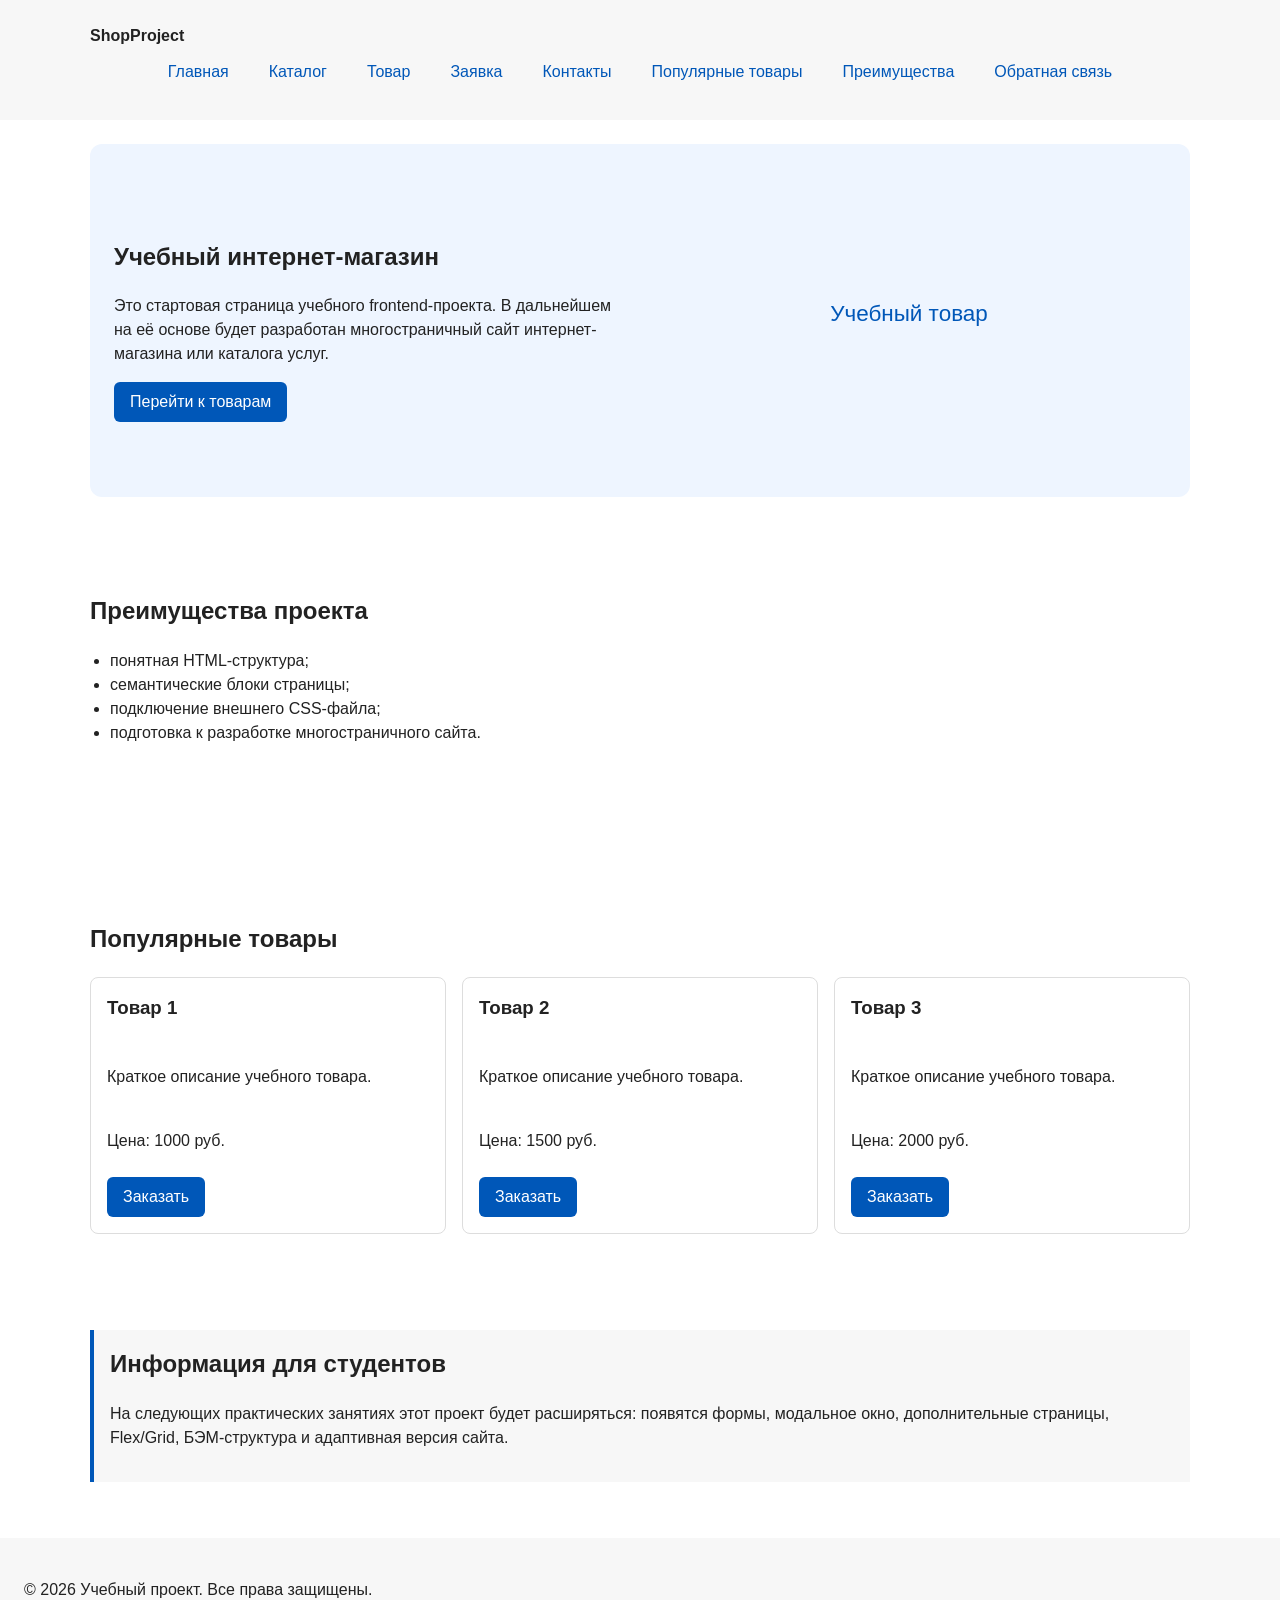
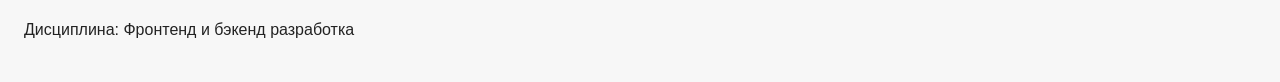
<file: index.html>
﻿<!DOCTYPE html>
<html lang="ru">
<head>
    <meta charset="UTF-8">
    <meta name="viewport" content="width=device-width, initial-scale=1.0">
  <meta name="description" content="Главная страница учебного интернет-магазина ShopProject.">
    <title>Учебный интернет-магазин</title>
    <link rel="stylesheet" href="css/style.css">
  <link rel="stylesheet" href="css/responsive.css">
    <script src="js/main.js" defer></script>
</head>
<body>
  <a class="skip-link" href="#main">Перейти к основному содержимому</a>

  <!-- Шапка сайта -->
  <header class="site-header">
    <div class="site-header__inner">
      <a class="site-header__logo" href="index.html">ShopProject</a>
      <nav class="site-nav" aria-label="Основная навигация">
        <ul class="site-nav__list">
          <li><a class="site-nav__link" href="index.html" aria-current="page">Главная</a></li>
          <li><a class="site-nav__link" href="catalog.html">Каталог</a></li>
          <li><a class="site-nav__link" href="product.html">Товар</a></li>
          <li><a class="site-nav__link" href="order.html">Заявка</a></li>
          <li><a class="site-nav__link" href="contacts.html">Контакты</a></li>
          <li><a class="site-nav__link" href="index.html#popular">Популярные товары</a></li>
          <li><a class="site-nav__link" href="index.html#advantages">Преимущества</a></li>
          <li><a class="site-nav__link" href="index.html#contacts">Обратная связь</a></li>
        </ul>
      </nav>
    </div>
  </header>

  <!-- Основное содержимое страницы -->
  <main id="main">

    <!-- Hero-блок -->
    <section class="hero">
        <div class="hero__content">
          <h1>Учебный интернет-магазин</h1>
          <p>
            Это стартовая страница учебного frontend-проекта.
            В дальнейшем на её основе будет разработан многостраничный сайт
            интернет-магазина или каталога услуг.
          </p>
          <a class="button" href="#popular">Перейти к товарам</a>
        </div>
        <picture class="hero__picture">
          <source srcset="images/product.svg" type="image/svg+xml">
          <img
            src="images/product.svg"
            alt="Каталог учебных товаров"
            width="640"
            height="360"
            loading="lazy"
            class="hero__image"
          >
        </picture>
      </section>

    <!-- Блок преимуществ -->
    <section class="section advantages" id="advantages">
      <h2 class="section__title">Преимущества проекта</h2>
      <ul class="advantages__list">
        <li>понятная HTML-структура;</li>
        <li>семантические блоки страницы;</li>
        <li>подключение внешнего CSS-файла;</li>
        <li>подготовка к разработке многостраничного сайта.</li>
      </ul>
    </section>

    <!-- Блок популярных товаров -->
    <section class="section" id="popular">
      <h2 class="section__title">Популярные товары</h2>

      <div class="products-grid">

      <article class="product-card">
        <h3 class="product-card__title">Товар 1</h3>
        <p>Краткое описание учебного товара.</p>
        <p>Цена: 1000 руб.</p>
        <button class="button product-card__button" type="button" data-product="Товар 1">
            Заказать
        </button>
      </article>

      <article class="product-card">
        <h3 class="product-card__title">Товар 2</h3>
        <p>Краткое описание учебного товара.</p>
        <p>Цена: 1500 руб.</p>
        <button class="button product-card__button" type="button" data-product="Товар 2">
            Заказать
        </button>
      </article>

      <article class="product-card">
        <h3 class="product-card__title">Товар 3</h3>
        <p>Краткое описание учебного товара.</p>
        <p>Цена: 2000 руб.</p>
        <button class="button product-card__button" type="button" data-product="Товар 3">
            Заказать
        </button>
      </article>
      </div>
    </section>

    <!-- Дополнительный информационный блок -->
    <aside class="info-panel">
      <h2 class="section__title">Информация для студентов</h2>
      <p>
        На следующих практических занятиях этот проект будет расширяться:
        появятся формы, модальное окно, дополнительные страницы,
        Flex/Grid, БЭМ-структура и адаптивная версия сайта.
      </p>
    </aside>

  </main>

<!-- Модальное окно с формой заявки -->
<dialog class="order-dialog" id="order-dialog" aria-labelledby="order-dialog-title">
    <h2 id="order-dialog-title">Оформление заявки</h2>

    <form class="order-form" id="order-form" action="#" method="post" novalidate>
        <!-- Скрытое поле для выбранного товара -->
        <input id="selected-product" name="selected-product" type="hidden">

        <div class="order-form__field">
        <label class="order-form__label" for="order-name">Имя</label>
        <input
            id="order-name" class="order-form__input"
            name="name"
            type="text"
            placeholder="Введите ваше имя"
            minlength="2"
            autocomplete="given-name"
            required
        >
        </div>

        <div class="order-form__field">
        <label class="order-form__label" for="order-email">E-mail</label>
        <input
            id="order-email" class="order-form__input"
            name="email"
            type="email"
            placeholder="example@mail.ru"
            autocomplete="email"
            required
        >
        </div>

        <div class="order-form__field">
        <label class="order-form__label" for="order-phone">Телефон</label>
        <input
            id="order-phone" class="order-form__input"
            name="phone"
            type="tel"
            inputmode="tel"
            placeholder="+7 (900) 000-00-00"
            pattern="^\+7 \(\d{3}\) \d{3}-\d{2}-\d{2}$"
            required
        >
        <small class="order-form__hint">Формат: +7 (900) 000-00-00</small>
        </div>

        <div class="order-form__field">
        <label class="order-form__label" for="order-date">Дата связи</label>
        <input id="order-date" class="order-form__input" name="date" type="date">
        </div>

        <div class="order-form__field">
        <label class="order-form__label" for="order-topic">Тема заявки</label>
        <select id="order-topic" class="order-form__select" name="topic" required>
            <option value="">Выберите тему</option>
            <option value="product">Заказ товара</option>
            <option value="consultation">Консультация</option>
            <option value="delivery">Доставка</option>
        </select>
        </div>

        <div class="order-form__field">
        <label class="order-form__label" for="order-comment">Комментарий</label>
        <textarea
            id="order-comment" class="order-form__textarea"
            name="comment"
            rows="4"
            placeholder="Укажите дополнительную информацию"
        ></textarea>
        </div>

        <div class="order-form__field order-form__field--checkbox">
        <label>
            <input id="order-agreement" name="agreement" type="checkbox" required>
            Я согласен на обработку данных
        </label>
        </div>

        <div class="order-form__actions">
        <button type="button" id="close-order-dialog">Закрыть</button>
        <button type="submit">Отправить заявку</button>
        </div>
    </form>
    </dialog>

    <!-- Сообщение об успешной отправке -->
    <p class="order-form__success" id="success-message" hidden>
    Форма успешно отправлена!
    </p>
  <!-- Подвал сайта -->
  <footer class="site-footer" id="contacts">
    <p>&copy; 2026 Учебный проект. Все права защищены.</p>
    <p>Дисциплина: Фронтенд и бэкенд разработка</p>
  </footer>

</body>
</html>
</file>
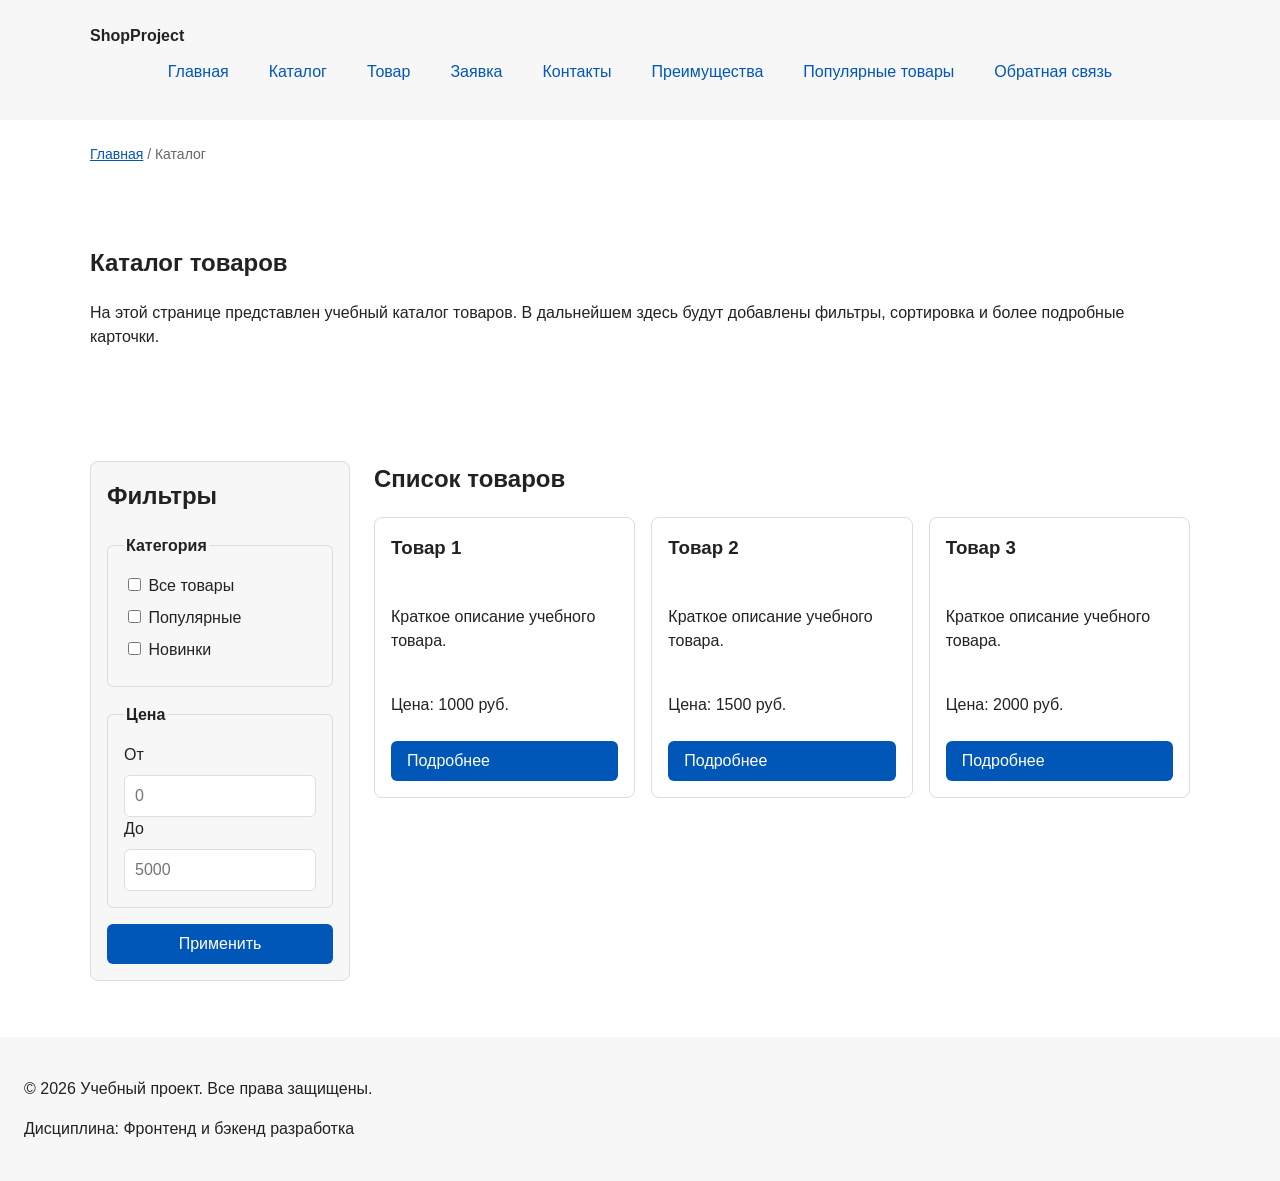
<file: catalog.html>
﻿<!DOCTYPE html>
<html lang="ru">
<head>
  <meta charset="UTF-8">
  <meta name="viewport" content="width=device-width, initial-scale=1.0">
  <meta name="description" content="Каталог товаров учебного интернет-магазина.">
  <title>Каталог товаров – Учебный интернет-магазин</title>
  <link rel="stylesheet" href="css/style.css">
  <link rel="stylesheet" href="css/responsive.css">
  <script src="js/main.js" defer></script>
</head>
<body>
  <a class="skip-link" href="#main">Перейти к основному содержимому</a>

  <!-- Шапка сайта -->
  <header class="site-header">
    <div class="site-header__inner">
      <a class="site-header__logo" href="index.html">ShopProject</a>
      <nav class="site-nav" aria-label="Основная навигация">
        <ul class="site-nav__list">
          <li><a class="site-nav__link" href="index.html">Главная</a></li>
          <li><a class="site-nav__link" href="catalog.html" aria-current="page">Каталог</a></li>
          <li><a class="site-nav__link" href="product.html">Товар</a></li>
          <li><a class="site-nav__link" href="order.html">Заявка</a></li>
          <li><a class="site-nav__link" href="contacts.html">Контакты</a></li>
          <li><a class="site-nav__link" href="index.html#advantages">Преимущества</a></li>
          <li><a class="site-nav__link" href="index.html#popular">Популярные товары</a></li>
          <li><a class="site-nav__link" href="index.html#contacts">Обратная связь</a></li>
        </ul>
      </nav>
    </div>
  </header>

  <!-- Основное содержимое страницы -->
  <main id="main">

    <!-- Хлебные крошки -->
    <nav class="breadcrumbs" aria-label="Хлебные крошки">
      <a class="breadcrumbs__link" href="index.html">Главная</a>
      <span class="breadcrumbs__current">Каталог</span>
    </nav>

    <!-- Заголовок раздела -->
    <section class="section">
      <h1 class="section__title">Каталог товаров</h1>
      <p>
        На этой странице представлен учебный каталог товаров.
        В дальнейшем здесь будут добавлены фильтры, сортировка
        и более подробные карточки.
      </p>
    </section>

    <!-- Список товаров -->
    <section class="catalog-layout">
      <aside class="catalog-filters">
        <h2 class="section__title">Фильтры</h2>
        <form class="catalog-filters__form" action="#" method="get">
          <fieldset class="catalog-filters__fieldset">
            <legend class="catalog-filters__legend">Категория</legend>
            <label class="catalog-filters__label"><input type="checkbox" name="category" value="all"> Все товары</label>
            <label class="catalog-filters__label"><input type="checkbox" name="category" value="popular"> Популярные</label>
            <label class="catalog-filters__label"><input type="checkbox" name="category" value="new"> Новинки</label>
          </fieldset>
          <fieldset class="catalog-filters__fieldset">
            <legend class="catalog-filters__legend">Цена</legend>
            <label class="catalog-filters__label" for="price-from">От</label>
            <input id="price-from" name="price-from" class="catalog-filters__input" type="number" min="0" placeholder="0">
            <label class="catalog-filters__label" for="price-to">До</label>
            <input id="price-to" name="price-to" class="catalog-filters__input" type="number" min="0" placeholder="5000">
          </fieldset>
          <button class="button" type="submit">Применить</button>
        </form>
      </aside>

      <section class="catalog-layout__products">
        <h2 class="section__title">Список товаров</h2>

        <div class="products-grid">

      <article class="product-card">
        <h3 class="product-card__title">Товар 1</h3>
        <p>Краткое описание учебного товара.</p>
        <p>Цена: 1000 руб.</p>
        <a class="button" href="index.html#popular">Подробнее</a>
      </article>

      <article class="product-card">
        <h3 class="product-card__title">Товар 2</h3>
        <p>Краткое описание учебного товара.</p>
        <p>Цена: 1500 руб.</p>
        <a class="button" href="index.html#popular">Подробнее</a>
      </article>

      <article class="product-card">
        <h3 class="product-card__title">Товар 3</h3>
        <p>Краткое описание учебного товара.</p>
        <p>Цена: 2000 руб.</p>
        <a class="button" href="index.html#popular">Подробнее</a>
      </article>
        </div>
      </section>
    </section>

  </main>

  <!-- Подвал сайта -->
  <footer class="site-footer">
    <p>&copy; 2026 Учебный проект. Все права защищены.</p>
    <p>Дисциплина: Фронтенд и бэкенд разработка</p>
  </footer>

</body>
</html>
</file>
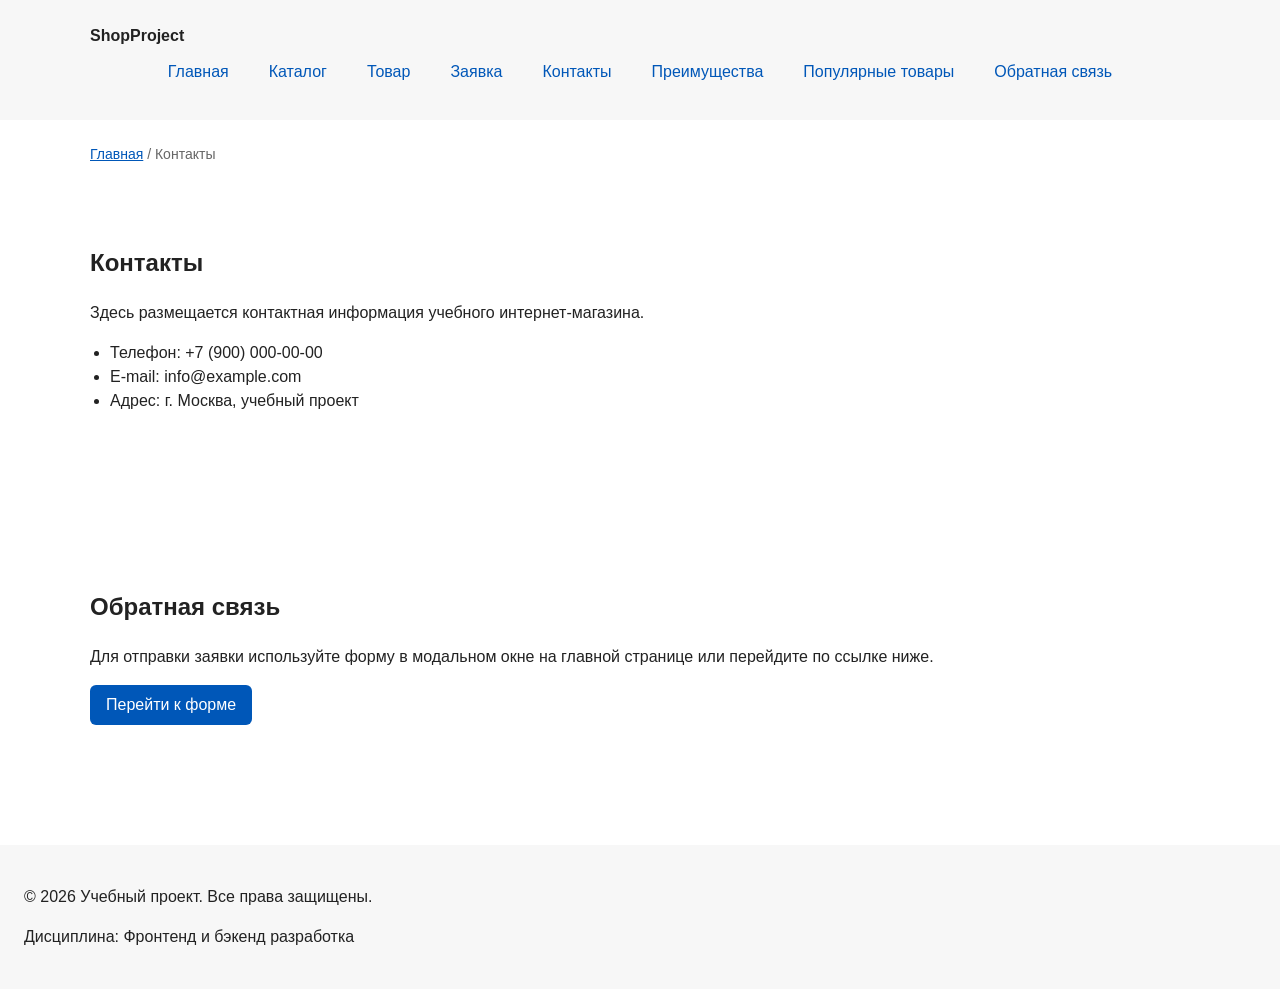
<file: contacts.html>
﻿<!DOCTYPE html>
<html lang="ru">
<head>
  <meta charset="UTF-8">
  <meta name="viewport" content="width=device-width, initial-scale=1.0">
  <meta name="description" content="Контактная информация учебного интернет-магазина.">
  <title>Контакты – Учебный интернет-магазин</title>
  <link rel="stylesheet" href="css/style.css">
  <link rel="stylesheet" href="css/responsive.css">
  <script src="js/main.js" defer></script>
</head>
<body>
  <a class="skip-link" href="#main">Перейти к основному содержимому</a>

  <!-- Шапка сайта -->
  <header class="site-header">
    <div class="site-header__inner">
      <a class="site-header__logo" href="index.html">ShopProject</a>
      <nav class="site-nav" aria-label="Основная навигация">
        <ul class="site-nav__list">
          <li><a class="site-nav__link" href="index.html">Главная</a></li>
          <li><a class="site-nav__link" href="catalog.html">Каталог</a></li>
          <li><a class="site-nav__link" href="product.html">Товар</a></li>
          <li><a class="site-nav__link" href="order.html">Заявка</a></li>
          <li><a class="site-nav__link" href="contacts.html" aria-current="page">Контакты</a></li>
          <li><a class="site-nav__link" href="index.html#advantages">Преимущества</a></li>
          <li><a class="site-nav__link" href="index.html#popular">Популярные товары</a></li>
          <li><a class="site-nav__link" href="index.html#contacts">Обратная связь</a></li>
        </ul>
      </nav>
    </div>
  </header>

  <!-- Основное содержимое страницы -->
  <main id="main">

    <!-- Хлебные крошки -->
    <nav class="breadcrumbs" aria-label="Хлебные крошки">
      <a class="breadcrumbs__link" href="index.html">Главная</a>
      <span class="breadcrumbs__current">Контакты</span>
    </nav>

    <!-- Контактная информация -->
    <section class="section contacts">
      <h1 class="section__title">Контакты</h1>
      <p>
        Здесь размещается контактная информация учебного интернет-магазина.
      </p>
      <ul class="contacts__list">
        <li>Телефон: +7 (900) 000-00-00</li>
        <li>E-mail: info@example.com</li>
        <li>Адрес: г. Москва, учебный проект</li>
      </ul>
    </section>

    <!-- Обратная связь -->
    <section class="section" id="feedback">
      <h2 class="section__title">Обратная связь</h2>
      <p>
        Для отправки заявки используйте форму в модальном окне
        на главной странице или перейдите по ссылке ниже.
      </p>
      <a class="button" href="index.html#contacts">Перейти к форме</a>
    </section>

  </main>

  <!-- Подвал сайта -->
  <footer class="site-footer">
    <p>&copy; 2026 Учебный проект. Все права защищены.</p>
    <p>Дисциплина: Фронтенд и бэкенд разработка</p>
  </footer>

</body>
</html>
</file>
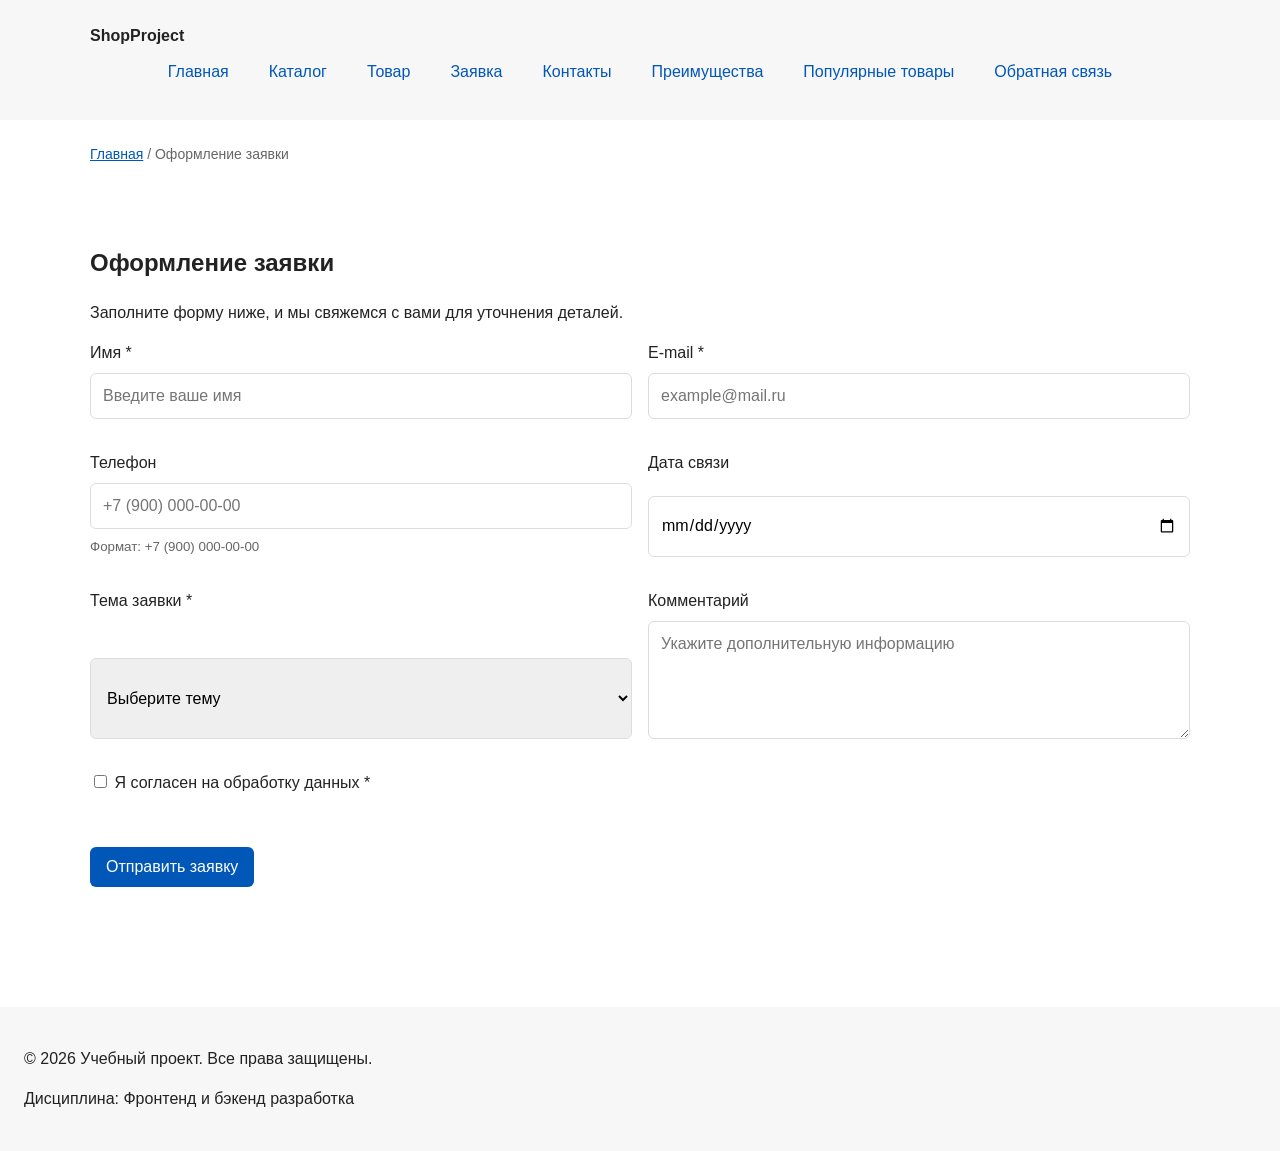
<file: order.html>
﻿<!DOCTYPE html>
<html lang="ru">
<head>
  <meta charset="UTF-8">
  <meta name="viewport" content="width=device-width, initial-scale=1.0">
  <meta name="description" content="Страница оформления заявки учебного интернет-магазина.">
  <title>Оформление заявки – Учебный интернет-магазин</title>
  <link rel="stylesheet" href="css/style.css">
  <link rel="stylesheet" href="css/responsive.css">
  <script src="js/main.js" defer></script>
</head>
<body>
  <a class="skip-link" href="#main">Перейти к основному содержимому</a>

  <!-- Шапка сайта -->
  <header class="site-header">
    <div class="site-header__inner">
      <a class="site-header__logo" href="index.html">ShopProject</a>
      <nav class="site-nav" aria-label="Основная навигация">
        <ul class="site-nav__list">
          <li><a class="site-nav__link" href="index.html">Главная</a></li>
          <li><a class="site-nav__link" href="catalog.html">Каталог</a></li>
          <li><a class="site-nav__link" href="product.html">Товар</a></li>
          <li><a class="site-nav__link" href="order.html" aria-current="page">Заявка</a></li>
          <li><a class="site-nav__link" href="contacts.html">Контакты</a></li>
          <li><a class="site-nav__link" href="index.html#advantages">Преимущества</a></li>
          <li><a class="site-nav__link" href="index.html#popular">Популярные товары</a></li>
          <li><a class="site-nav__link" href="index.html#contacts">Обратная связь</a></li>
        </ul>
      </nav>
    </div>
  </header>

  <!-- Основное содержимое страницы -->
  <main id="main">

    <!-- Хлебные крошки -->
    <nav class="breadcrumbs" aria-label="Хлебные крошки">
      <a class="breadcrumbs__link" href="index.html">Главная</a>
      <span class="breadcrumbs__current">Оформление заявки</span>
    </nav>

    <!-- Форма заявки -->
    <section class="section">
      <h1 class="section__title">Оформление заявки</h1>
      <p>Заполните форму ниже, и мы свяжемся с вами для уточнения деталей.</p>

      <form class="order-form" id="order-form" action="#" method="post" novalidate>
        <input id="selected-product" name="selected-product" type="hidden">

        <div class="order-form__field">
          <label class="order-form__label" for="order-name">Имя *</label>
          <input class="order-form__input" id="order-name" name="name" type="text" placeholder="Введите ваше имя" minlength="2" required>
        </div>

        <div class="order-form__field">
          <label class="order-form__label" for="order-email">E-mail *</label>
          <input class="order-form__input" id="order-email" name="email" type="email" placeholder="example@mail.ru" required>
        </div>

        <div class="order-form__field">
          <label class="order-form__label" for="order-phone">Телефон</label>
          <input class="order-form__input" id="order-phone" name="phone" type="tel" placeholder="+7 (900) 000-00-00" pattern="^\+7 \(\d{3}\) \d{3}-\d{2}-\d{2}$">
          <small class="order-form__hint">Формат: +7 (900) 000-00-00</small>
        </div>

        <div class="order-form__field">
          <label class="order-form__label" for="order-date">Дата связи</label>
          <input class="order-form__input" id="order-date" name="date" type="date">
        </div>

        <div class="order-form__field">
          <label class="order-form__label" for="order-topic">Тема заявки *</label>
          <select class="order-form__select" id="order-topic" name="topic" required>
            <option value="">Выберите тему</option>
            <option value="product">Заказ товара</option>
            <option value="consultation">Консультация</option>
            <option value="delivery">Доставка</option>
          </select>
        </div>

        <div class="order-form__field">
          <label class="order-form__label" for="order-comment">Комментарий</label>
          <textarea class="order-form__textarea" id="order-comment" name="comment" rows="4" placeholder="Укажите дополнительную информацию"></textarea>
        </div>

        <div class="order-form__field order-form__field--checkbox">
          <label>
            <input id="order-agreement" name="agreement" type="checkbox" required>
            Я согласен на обработку данных *
          </label>
        </div>

        <div class="order-form__actions">
          <button class="button" type="submit">Отправить заявку</button>
        </div>
      </form>

      <!-- Сообщение об успешной отправке -->
      <p class="order-form__success" id="success-message" hidden>
        Форма успешно отправлена!
      </p>

    </section>

  </main>

  <!-- Подвал сайта -->
  <footer class="site-footer" id="contacts">
    <p>&copy; 2026 Учебный проект. Все права защищены.</p>
    <p>Дисциплина: Фронтенд и бэкенд разработка</p>
  </footer>

</body>
</html>
</file>
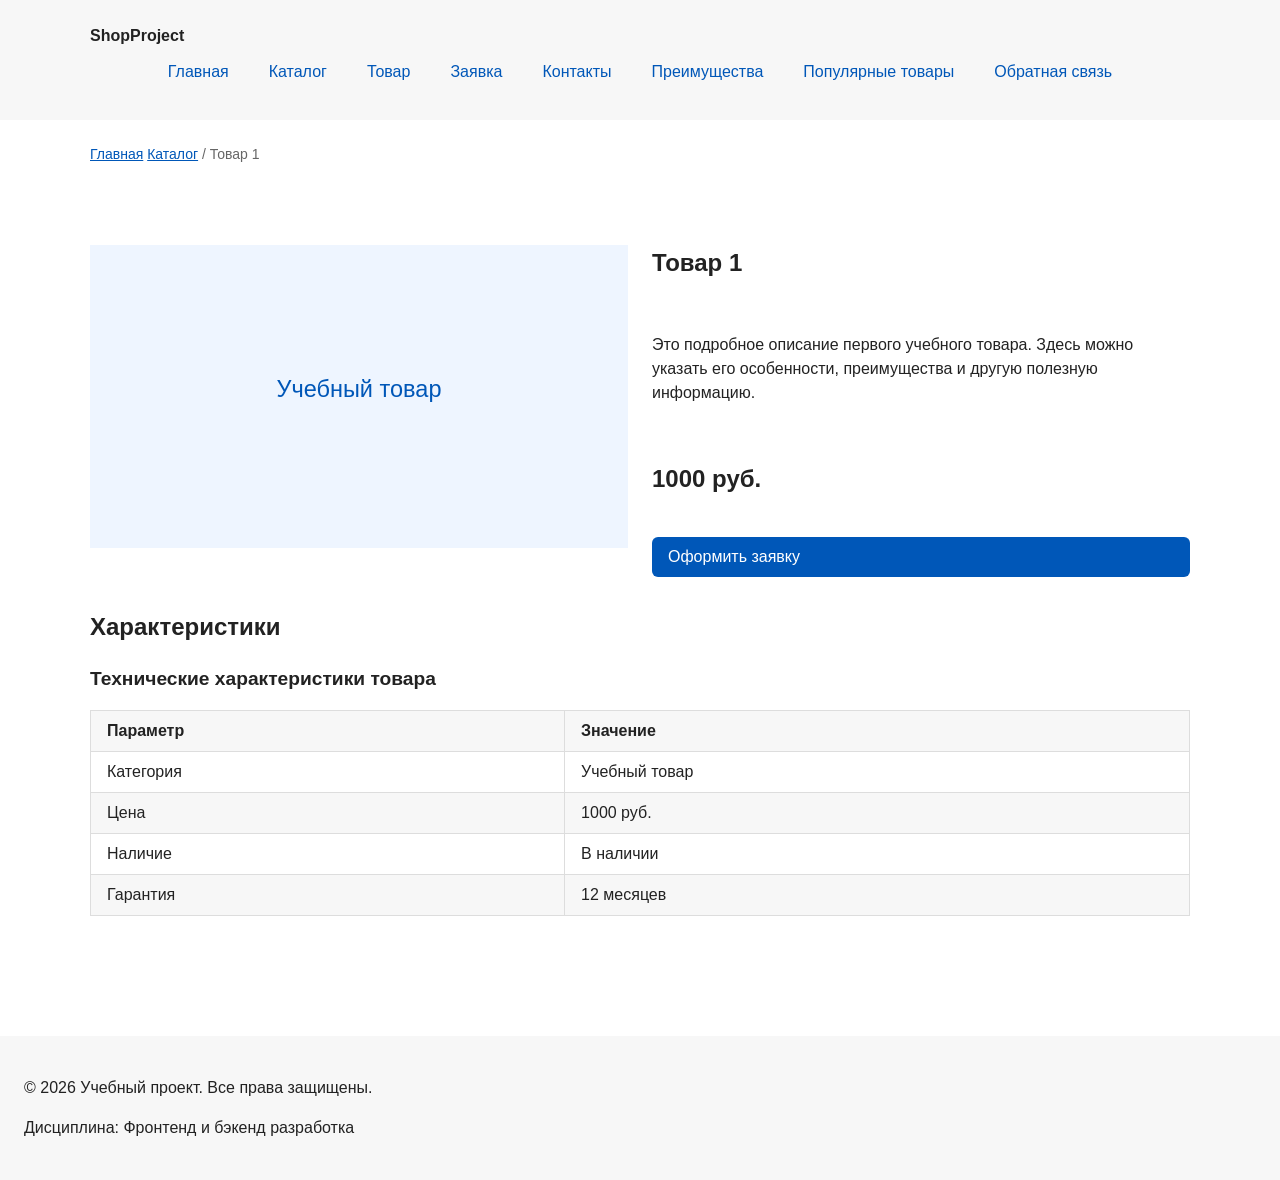
<file: product.html>
﻿<!DOCTYPE html>
<html lang="ru">
<head>
  <meta charset="UTF-8">
  <meta name="viewport" content="width=device-width, initial-scale=1.0">
  <meta name="description" content="Страница товара учебного интернет-магазина.">
  <title>Товар 1 – Учебный интернет-магазин</title>
  <link rel="stylesheet" href="css/style.css">
  <link rel="stylesheet" href="css/responsive.css">
  <script src="js/main.js" defer></script>
</head>
<body>
  <a class="skip-link" href="#main">Перейти к основному содержимому</a>

  <!-- Шапка сайта -->
  <header class="site-header">
    <div class="site-header__inner">
      <a class="site-header__logo" href="index.html">ShopProject</a>
      <nav class="site-nav" aria-label="Основная навигация">
        <ul class="site-nav__list">
          <li><a class="site-nav__link" href="index.html">Главная</a></li>
          <li><a class="site-nav__link" href="catalog.html">Каталог</a></li>
          <li><a class="site-nav__link" href="product.html" aria-current="page">Товар</a></li>
          <li><a class="site-nav__link" href="order.html">Заявка</a></li>
          <li><a class="site-nav__link" href="contacts.html">Контакты</a></li>
          <li><a class="site-nav__link" href="index.html#advantages">Преимущества</a></li>
          <li><a class="site-nav__link" href="index.html#popular">Популярные товары</a></li>
          <li><a class="site-nav__link" href="index.html#contacts">Обратная связь</a></li>
        </ul>
      </nav>
    </div>
  </header>

  <!-- Основное содержимое страницы -->
  <main id="main">

    <!-- Хлебные крошки -->
    <nav class="breadcrumbs" aria-label="Хлебные крошки">
      <a class="breadcrumbs__link" href="index.html">Главная</a>
      <a class="breadcrumbs__link" href="catalog.html">Каталог</a>
      <span class="breadcrumbs__current">Товар 1</span>
    </nav>

    <!-- Карточка товара -->
    <section class="section product-page">
      <div class="product-page__layout">
        <!-- Изображение товара -->
        <picture class="product-page__picture">
          <source srcset="images/product.svg" type="image/svg+xml">
          <img
            src="images/product.svg"
            alt="Учебный товар"
            width="640"
            height="360"
            loading="lazy"
            class="product-card__image"
          >
        </picture>
        
        <!-- Информация о товаре -->
        <div class="product-page__info">
          <h1 class="section__title">Товар 1</h1>
          <p class="product-page__description">
            Это подробное описание первого учебного товара. Здесь можно указать его особенности, преимущества и другую полезную информацию.
          </p>
          <p class="product-page__price">1000 руб.</p>
          <a class="button" href="order.html">Оформить заявку</a>
        </div>
      </div>

      <!-- Таблица характеристик -->
      <h2 class="section__title">Характеристики</h2>
      <div class="table-wrapper">
        <table class="product-table">
          <caption>Технические характеристики товара</caption>
          <thead>
            <tr>
              <th>Параметр</th>
              <th>Значение</th>
            </tr>
          </thead>
          <tbody>
            <tr>
              <td>Категория</td>
              <td>Учебный товар</td>
            </tr>
            <tr>
              <td>Цена</td>
              <td>1000 руб.</td>
            </tr>
            <tr>
              <td>Наличие</td>
              <td>В наличии</td>
            </tr>
            <tr>
              <td>Гарантия</td>
              <td>12 месяцев</td>
            </tr>
          </tbody>
        </table>
      </div>
    </section>

  </main>

  <!-- Подвал сайта -->
  <footer class="site-footer" id="contacts">
    <p>&copy; 2026 Учебный проект. Все права защищены.</p>
    <p>Дисциплина: Фронтенд и бэкенд разработка</p>
  </footer>

  <!-- Модальное окно с формой заявки (для работы кнопок "Заказать") -->
  <dialog class="order-dialog" id="order-dialog" aria-labelledby="order-dialog-title">
    <h2 id="order-dialog-title">Оформление заявки</h2>
    <form class="order-form" id="order-form" action="#" method="post" novalidate>
      <input id="selected-product" name="selected-product" type="hidden">
      <div class="order-form__field">
        <label class="order-form__label" for="order-name">Имя</label>
        <input class="order-form__input" id="order-name" name="name" type="text" placeholder="Введите ваше имя" minlength="2" required>
      </div>
      <div class="order-form__field">
        <label class="order-form__label" for="order-email">E-mail</label>
        <input class="order-form__input" id="order-email" name="email" type="email" placeholder="example@mail.ru" required>
      </div>
      <div class="order-form__field">
        <label class="order-form__label" for="order-phone">Телефон</label>
        <input class="order-form__input" id="order-phone" name="phone" type="tel" placeholder="+7 (900) 000-00-00" pattern="^\+7 \(\d{3}\) \d{3}-\d{2}-\d{2}$" required>
        <small class="order-form__hint">Формат: +7 (900) 000-00-00</small>
      </div>
      <div class="order-form__field">
        <label class="order-form__label" for="order-topic">Тема заявки</label>
        <select class="order-form__select" id="order-topic" name="topic" required>
          <option value="">Выберите тему</option>
          <option value="product">Заказ товара</option>
          <option value="consultation">Консультация</option>
        </select>
      </div>
      <div class="order-form__field">
        <label class="order-form__label" for="order-comment">Комментарий</label>
        <textarea class="order-form__textarea" id="order-comment" name="comment" rows="4"></textarea>
      </div>
      <div class="order-form__field order-form__field--checkbox">
        <label>
          <input id="order-agreement" name="agreement" type="checkbox" required>
          Я согласен на обработку данных
        </label>
      </div>
      <div class="order-form__actions">
        <button type="button" id="close-order-dialog">Закрыть</button>
        <button type="submit">Отправить заявку</button>
      </div>
    </form>
  </dialog>

  <!-- Сообщение об успешной отправке -->
  <p class="order-form__success" id="success-message" hidden>
    Форма успешно отправлена!
  </p>

</body>
</html>
</file>
<file: css/style.css>
﻿/* ===================================
   1. Переменные проекта
   =================================== */

:root {
  --color-bg: #ffffff;
  --color-text: #222222;
  --color-muted: #666666;
  --color-primary: #0057b8;
  --color-primary-dark: #003f86;
  --color-border: #dddddd;
  --color-surface: #f7f7f7;
  --color-surface-accent: #eef5ff;
  --color-danger: #b00020;
  --color-success: #168a2f;
  --color-success-bg: #eefaf0;
  --color-white: #ffffff;

  --space-xs: 4px;
  --space-sm: 8px;
  --space-md: 16px;
  --space-lg: 24px;
  --space-xl: 32px;

  --radius-sm: 6px;
  --radius-md: 8px;
  --radius-lg: 12px;

  --container-width: 1100px;
}


/* ===================================
   2. Базовые стили
   =================================== */

* {
  box-sizing: border-box;
}

body {
  margin: 0;
  font-family: Arial, sans-serif;
  line-height: 1.5;
  color: var(--color-text);
  background-color: var(--color-bg);
}

html {
  scroll-behavior: smooth;
}

:target {
  outline: 2px dashed var(--color-primary);
  outline-offset: 4px;
}

main {
  padding: var(--space-lg);
}


/* ===================================
   3. Общие элементы интерфейса
   =================================== */

a {
  color: var(--color-primary);
}

a:hover {
  color: var(--color-primary-dark);
}

a:focus-visible {
  outline: 2px solid var(--color-primary);
  outline-offset: 3px;
}


/* ===================================
   4. Блок: site-header
   =================================== */

.site-header {
  background-color: var(--color-surface);
  padding: var(--space-lg);
}

.site-header__inner {
  max-width: var(--container-width);
  margin: 0 auto;
}

.site-header__logo {
  font-weight: bold;
  text-decoration: none;
  color: var(--color-text);
}


/* ===================================
   5. Блок: site-nav
   =================================== */

.site-nav__list {
  display: flex;
  flex-wrap: wrap;
  justify-content: center;
  align-items: center;
  gap: var(--space-md);
  padding: 0;
  margin: var(--space-md) 0 0;
  list-style: none;
}

.site-nav__link {
  display: inline-block;
  padding: var(--space-sm) var(--space-md);
  color: var(--color-primary);
  text-decoration: none;
  border-radius: var(--radius-sm);
}

.site-nav__link:hover {
  color: var(--color-white);
  background-color: var(--color-primary);
}

.site-nav__link:focus-visible {
  outline: 2px solid var(--color-primary);
  outline-offset: 3px;
}


/* ===================================
   6. Блок: hero
   =================================== */

.hero {
  max-width: var(--container-width);
  margin: 0 auto var(--space-xl);
  padding: var(--space-xl) var(--space-lg);
  background-color: var(--color-surface-accent);
  border-radius: var(--radius-lg);
}


/* ===================================
   7. Блок: section
   =================================== */

.section {
  max-width: var(--container-width);
  margin: 0 auto var(--space-xl);
}

.section__title {
  margin-top: 0;
}


/* ===================================
   8. Блок: advantages
   =================================== */

.advantages__list {
  padding-left: 20px;
}


/* ===================================
   9. Блок: info-panel
   =================================== */

.info-panel {
  max-width: var(--container-width);
  margin: 0 auto var(--space-xl);
  padding: var(--space-md);
  border-left: 4px solid var(--color-primary);
  background-color: var(--color-surface);
}


/* ===================================
   10. Блок: products-grid
   =================================== */

.products-grid {
  display: grid;
  grid-template-columns: repeat(3, 1fr);
  gap: var(--space-lg);
}


/* ===================================
   11. Блок: product-card
   =================================== */

.product-card {
  display: flex;
  flex-direction: column;
  gap: var(--space-sm);
  padding: var(--space-md);
  border: 1px solid var(--color-border);
  border-radius: var(--radius-md);
  background-color: var(--color-bg);
}

.product-card:hover {
  border-color: var(--color-primary);
}

.product-card__title {
  margin-top: 0;
}

.product-card__button {
  margin-top: auto;
  align-self: flex-start;
}


/* ===================================
   12. Блок: button
   =================================== */

.button {
  display: inline-block;
  padding: var(--space-sm) var(--space-md);
  color: var(--color-white);
  background-color: var(--color-primary);
  text-decoration: none;
  border: none;
  border-radius: var(--radius-sm);
  cursor: pointer;
  font: inherit;
}

.button:hover {
  background-color: var(--color-primary-dark);
}

.button:focus-visible {
  outline: 2px solid var(--color-primary);
  outline-offset: 3px;
}

.button:disabled {
  opacity: 0.6;
  cursor: not-allowed;
}


/* ===================================
   13. Блок: breadcrumbs
   =================================== */

.breadcrumbs {
  max-width: var(--container-width);
  margin: 0 auto var(--space-md);
  font-size: 14px;
  color: var(--color-muted);
}

.breadcrumbs__link {
  color: var(--color-primary);
}

.breadcrumbs__current::before {
  content: " / ";
  color: var(--color-muted);
}


/* ===================================
   14. Блок: contacts
   =================================== */

.contacts__list {
  padding-left: 20px;
}


/* ===================================
   15. Блок: catalog-layout
   =================================== */

.catalog-layout {
  max-width: var(--container-width);
  margin: 0 auto var(--space-xl);
  display: grid;
  grid-template-columns: 260px 1fr;
  grid-template-areas: "filters products";
  gap: var(--space-lg);
}

.catalog-layout__products {
  grid-area: products;
}


/* ===================================
   16. Блок: catalog-filters
   =================================== */

.catalog-filters {
  grid-area: filters;
  padding: var(--space-md);
  border: 1px solid var(--color-border);
  border-radius: var(--radius-md);
  background-color: var(--color-surface);
}

.catalog-filters__form {
  display: grid;
  gap: var(--space-md);
}

.catalog-filters__fieldset {
  margin: 0;
  padding: var(--space-md);
  border: 1px solid var(--color-border);
  border-radius: var(--radius-sm);
}

.catalog-filters__legend {
  font-weight: 700;
}

.catalog-filters__label {
  display: block;
  margin-bottom: var(--space-sm);
}

.catalog-filters__input {
  width: 100%;
  padding: 8px 10px;
  border: 1px solid var(--color-border);
  border-radius: var(--radius-sm);
  font: inherit;
}


/* ===================================
   17. Блок: order-dialog
   =================================== */

.order-dialog {
  width: min(100% - 32px, 560px);
  padding: var(--space-lg);
  border: none;
  border-radius: var(--radius-lg);
}

.order-dialog::backdrop {
  background-color: rgba(0, 0, 0, 0.5);
}


/* ===================================
   18. Блок: order-form
   =================================== */

.order-form__field {
  margin-bottom: var(--space-md);
}

.order-form__label {
  display: block;
  margin-bottom: var(--space-xs);
}

.order-form__input,
.order-form__select,
.order-form__textarea {
  width: 100%;
  padding: 10px 12px;
  border: 1px solid var(--color-border);
  border-radius: var(--radius-sm);
  font: inherit;
}

.order-form__input[type="checkbox"] {
  width: auto;
}

.order-form__hint {
  display: block;
  margin-top: var(--space-xs);
  color: var(--color-muted);
}

.order-form__input:hover,
.order-form__select:hover,
.order-form__textarea:hover {
  border-color: var(--color-primary);
}

.order-form__input:focus-visible,
.order-form__select:focus-visible,
.order-form__textarea:focus-visible {
  outline: 2px solid var(--color-primary);
  outline-offset: 3px;
}

.order-form__input[aria-invalid="true"],
.order-form__select[aria-invalid="true"],
.order-form__textarea[aria-invalid="true"] {
  border-color: var(--color-danger);
}

.order-form__actions {
  display: flex;
  gap: 12px;
  margin-top: 20px;
}

.order-form__success {
  max-width: var(--container-width);
  margin: var(--space-lg) auto;
  padding: var(--space-md);
  border-left: 4px solid var(--color-success);
  background-color: var(--color-success-bg);
}


/* ===================================
   19. Блок: site-footer
   =================================== */

.site-footer {
  padding: var(--space-lg);
  background-color: var(--color-surface);
}

/* ===================================
   Стили для страницы товара (product.html)
   =================================== */

.product-page__layout {
  display: grid;
  grid-template-columns: 1fr 1fr;
  gap: var(--space-lg);
  margin-bottom: var(--space-xl);
}

.product-page__info {
  display: flex;
  flex-direction: column;
  gap: var(--space-md);
}

.product-page__price {
  font-size: 1.5rem;
  font-weight: bold;
  color: var(--color-text);
}

/* Адаптивность для страницы товара */
@media (max-width: 768px) {
  .product-page__layout {
    grid-template-columns: 1fr;
  }
}

/* Обертка для таблицы */
.table-wrapper {
  overflow-x: auto;
}

/* Таблица характеристик */
.product-table {
  width: 100%;
  min-width: 400px;
  border-collapse: collapse;
}

.product-table caption {
  font-size: 1.2rem;
  font-weight: bold;
  margin-bottom: var(--space-md);
  text-align: left;
}

.product-table th,
.product-table td {
  padding: var(--space-sm) var(--space-md);
  border: 1px solid var(--color-border);
  text-align: left;
}

.product-table thead th {
  background-color: var(--color-surface);
}

.product-table tbody tr:nth-child(even) {
  background-color: var(--color-surface);
}
</file>
<file: css/responsive.css>
﻿/* ===================================
   Адаптивные стили для КР №3.
   Подход: Mobile First.
   Базовые стили рассчитаны на мобильный экран.
   Расширения добавляются через min-width медиазапросы.
   =================================== */

*, *::before, *::after {
  box-sizing: border-box;
}

html {
  scroll-behavior: smooth;
}

img, video {
  max-width: 100%;
  height: auto;
}

body {
  overflow-x: hidden;
}

/* ===================================
   Контейнеры и секции
   =================================== */
.container,
.section,
.hero {
  width: min(100% - 32px, 1200px);
  margin-inline: auto;
}

.section {
  padding-block: clamp(24px, 5vw, 64px);
}

/* ===================================
   Навигация: Mobile First
   =================================== */
.site-nav__list {
  display: flex;
  flex-direction: column;
  gap: 8px;
  padding: 0;
  margin: 0;
  list-style: none;
}

.site-nav__link {
  display: block;
  padding: 12px 16px;
}

/* С 768px — меню в строку */
@media (min-width: 768px) {
  .site-nav__list {
    flex-direction: row;
    flex-wrap: wrap;
    align-items: center;
  }
}

/* ===================================
   Sticky-шапка: только с 768px
   =================================== */
.site-header {
  position: static;
}

@media (min-width: 768px) {
  .site-header {
    position: sticky;
    top: 0;
    z-index: 100;
  }
}

/* ===================================
   Hero-блок
   =================================== */
.hero {
  display: grid;
  gap: 24px;
  align-items: center;
}

@media (min-width: 768px) {
  .hero {
    grid-template-columns: 1fr 1fr;
  }
}

/* ===================================
   Сетка карточек товаров
   =================================== */
.products-grid {
  display: grid;
  grid-template-columns: 1fr;
  gap: var(--space-md, 16px);
}

@media (min-width: 768px) {
  .products-grid {
    grid-template-columns: repeat(2, minmax(0, 1fr));
  }
}

@media (min-width: 1024px) {
  .products-grid {
    grid-template-columns: repeat(3, minmax(0, 1fr));
  }
}

/* ===================================
   Каталог: фильтр + товары
   =================================== */
.catalog-layout {
  display: grid;
  grid-template-columns: 1fr;
  gap: 24px;
}

@media (min-width: 768px) {
  .catalog-layout {
    grid-template-columns: 260px 1fr;
    align-items: start;
  }
}

/* ===================================
   Форма заявки
   =================================== */
.order-form {
  display: grid;
  grid-template-columns: 1fr;
  gap: 16px;
}

.order-form__field {
  display: grid;
  gap: 4px;
}

.order-form__input,
.order-form__textarea,
.order-form__select {
  width: 100%;
  min-height: 44px;
}

@media (min-width: 768px) {
  .order-form {
    grid-template-columns: repeat(2, minmax(0, 1fr));
  }
  .order-form__field--wide,
  .order-form__actions {
    grid-column: 1 / -1;
  }
}

/* ===================================
   Таблица характеристик
   =================================== */
.table-wrapper {
  overflow-x: auto;
  -webkit-overflow-scrolling: touch;
}

.product-table {
  width: 100%;
  min-width: 640px;
  border-collapse: collapse;
}

/* ===================================
   Адаптивные изображения (для <picture> и <img>)
   =================================== */
.product-card__image,
.hero__image {
  display: block;
  width: 100%;
  height: auto;
}

/* ===================================
   Skip-link для быстрого перехода к контенту
   =================================== */
.skip-link {
  position: absolute;
  left: 16px;
  top: -100px;
  z-index: 1000;
  padding: 8px 12px;
  color: #ffffff;
  background-color: #111111;
  border-radius: 6px;
  text-decoration: none;
}

.skip-link:focus,
.skip-link:focus-visible {
  top: 16px;
  outline: 3px solid var(--color-primary, #0057b8);
  outline-offset: 3px;
}
</file>
